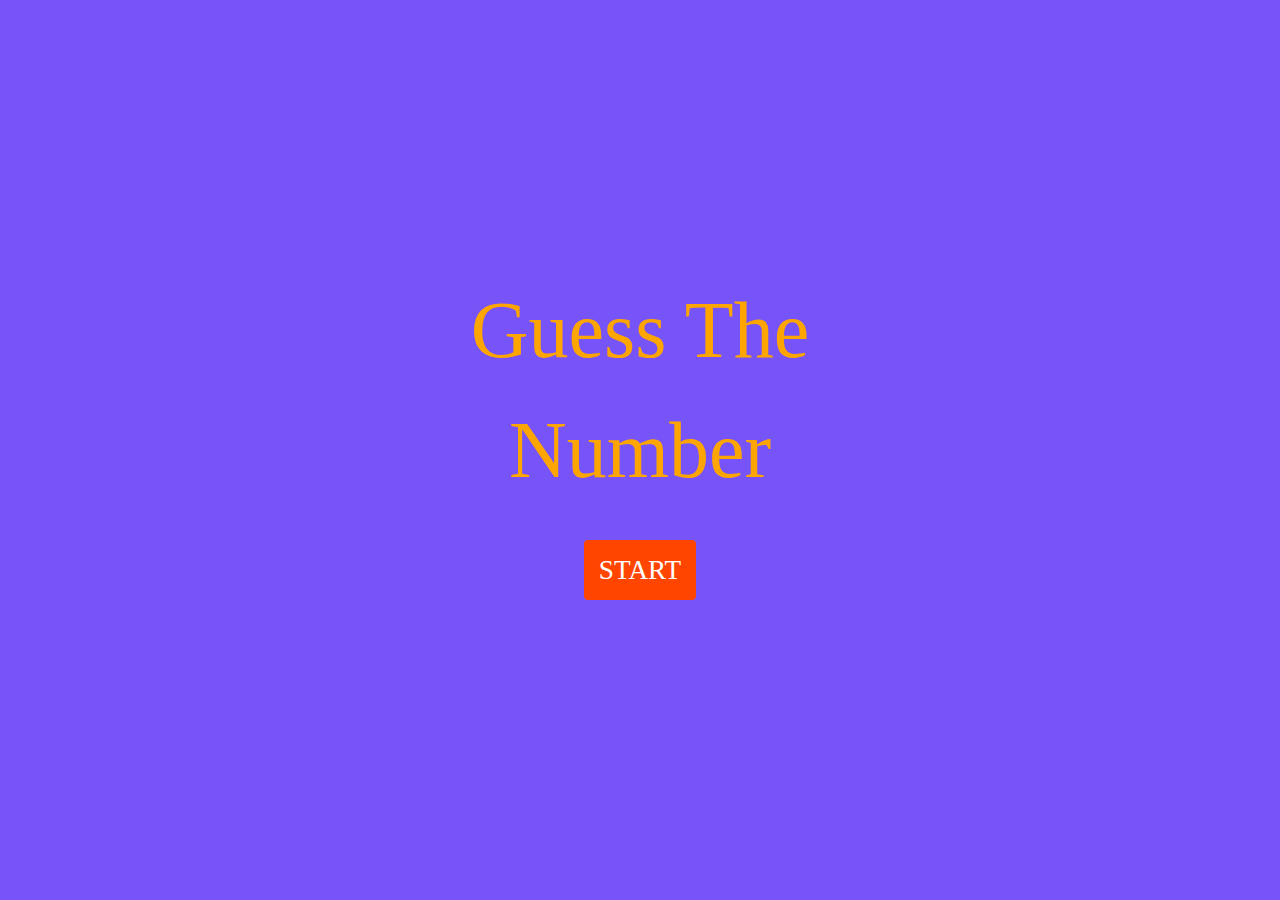
<file: index.html>
<!DOCTYPE html>
<html lang="en">

<head>
    <meta charset="UTF-8">
    <meta name="viewport" content="width=device-width, initial-scale=1.0">
    <title>Guess It</title>
    <link rel="stylesheet" href="style.css">
</head>

<body>
    <div class="container">
        <div class="logo">Guess The Number</div>
        <div class="button" id="start">START</div>
    </div>
    <script src="./app.js"></script>
</body>

</html>
</file>
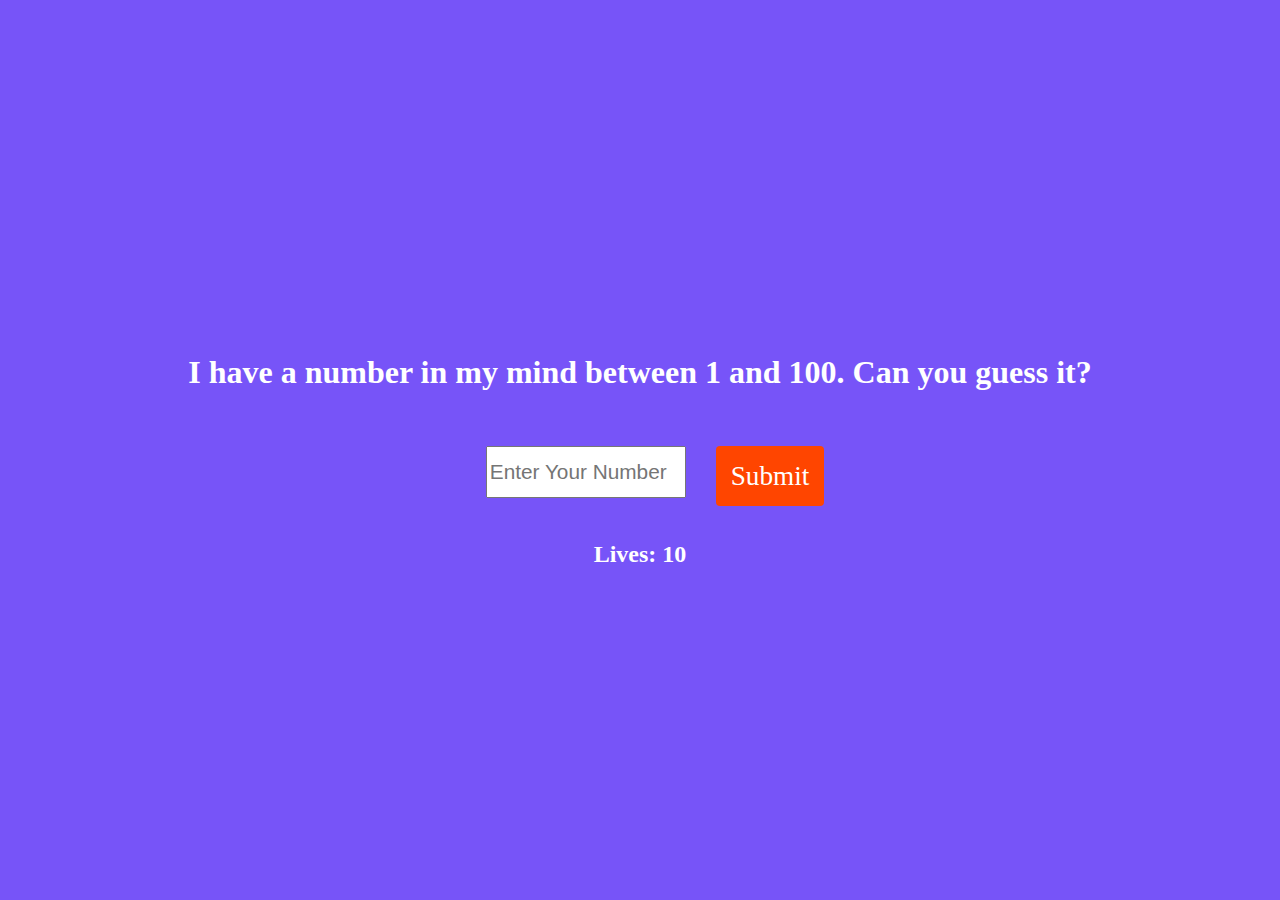
<file: game.html>
<!DOCTYPE html>
<html lang="en">

<head>
    <meta charset="UTF-8">
    <meta name="viewport" content="width=device-width, initial-scale=1.0">
    <title>Game</title>
    <link rel="stylesheet" href="style.css">
</head>

<body>
    <div class="container">
        <h1>I have a number in my mind between 1 and 100. Can you guess it?</h1>
        <div id="input-container">
            <input type="number" placeholder="Enter Your Number" name="number" id="number-input" min="1" max="100">
            <div class="button" id="submit">Submit</div>
        </div>
        <h2 id="lives-text">Lives: <span id="lives">10</span></h2>
        <div id="message"></div>
    </div>
    <script src="./game.js"></script>
</body>

</html>
</file>
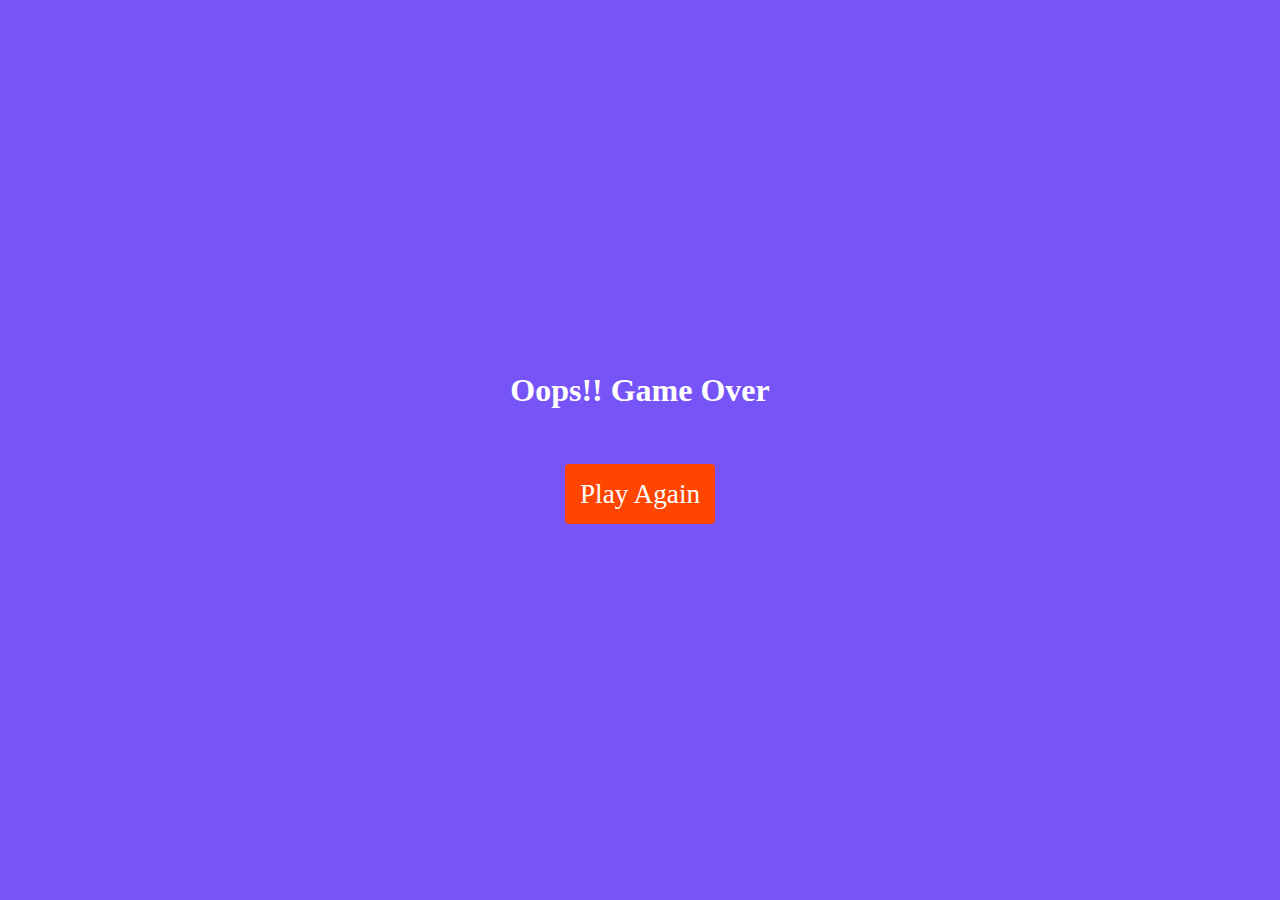
<file: lose.html>
<!DOCTYPE html>
<html lang="en">

<head>
    <meta charset="UTF-8">
    <meta name="viewport" content="width=device-width, initial-scale=1.0">
    <title>Uh Oh! Try Again</title>
    <link rel="stylesheet" href="style.css">
</head>

<body>
    <div class="container">
        <h1>Oops!! Game Over</h1>
        <div class="button" id="reset">Play Again</div>
    </div>
</body>
<script src="./reset.js"></script>

</html>
</file>
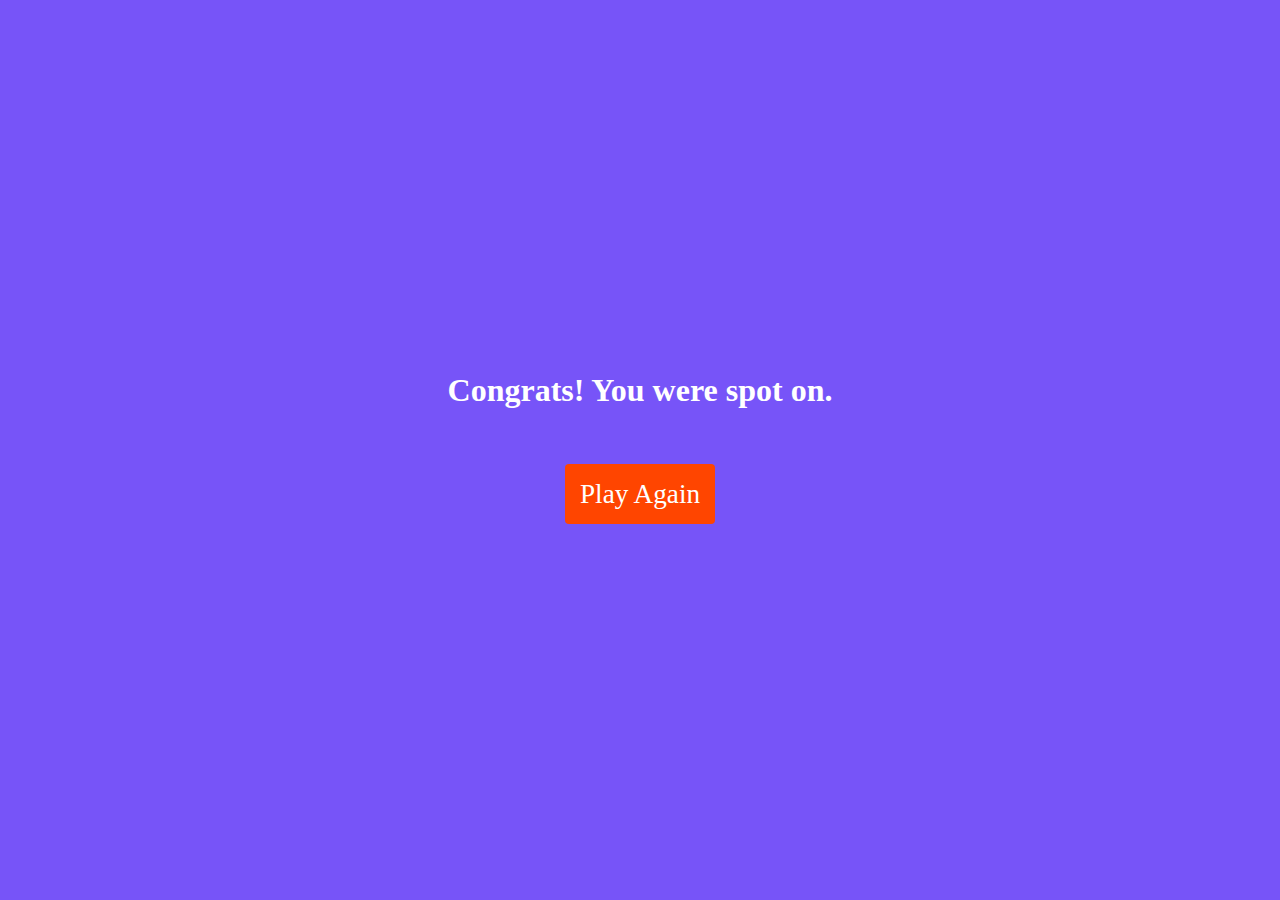
<file: win.html>
<!DOCTYPE html>
<html lang="en">

<head>
    <meta charset="UTF-8">
    <meta name="viewport" content="width=device-width, initial-scale=1.0">
    <title>Congrats</title>
    <link rel="stylesheet" href="style.css">
</head>

<body>
    <div class="container">
        <h1>Congrats! You were spot on.</h1>
        <div class="button" id="reset">Play Again</div>
    </div>
    <script src="./reset.js"></script>
</body>

</html>
</file>
<file: style.css>
* {
    margin: 0;
    padding: 0;
    box-sizing: border-box;
}

.container {
    background-image: url();
    background-color: #7754f8;
    background-size: cover;
    display: flex;
    flex-direction: column;
    justify-content: center;
    align-items: center;
    width: 100vw;
    height: 100vh;
    padding: 0 20px;
    line-height: 1.5;
}

.logo {
    font-size: 5em;
    color: orange;
    width: 400px;
    text-align: center;
}

.button {
    background-color: orangered;
    margin: 30px 0;
    border-radius: 4px;
    padding: 10px 15px;
    min-width: 100px;
    text-align: center;
    font-size: 1.7em;
    color: white;
    cursor: pointer;

}

#input-container {
    display: flex;
    flex-wrap: wrap;
    justify-content: center;
}

h1 {
    color: white;
    text-align: center;
    margin: 20px;
}

input {
    width: 200px;
    margin: 30px;
    height: 2.5em;
    text-align: center;
    font-size: 1.3em;
}

#lives-text {
    color: white;
}

#message {
    font-size: 1.5em;
    background-color: #fecb00;
    padding: 5px 15px;
    border-radius: 2px;
    text-align: center;
    display: none;
}
</file>
